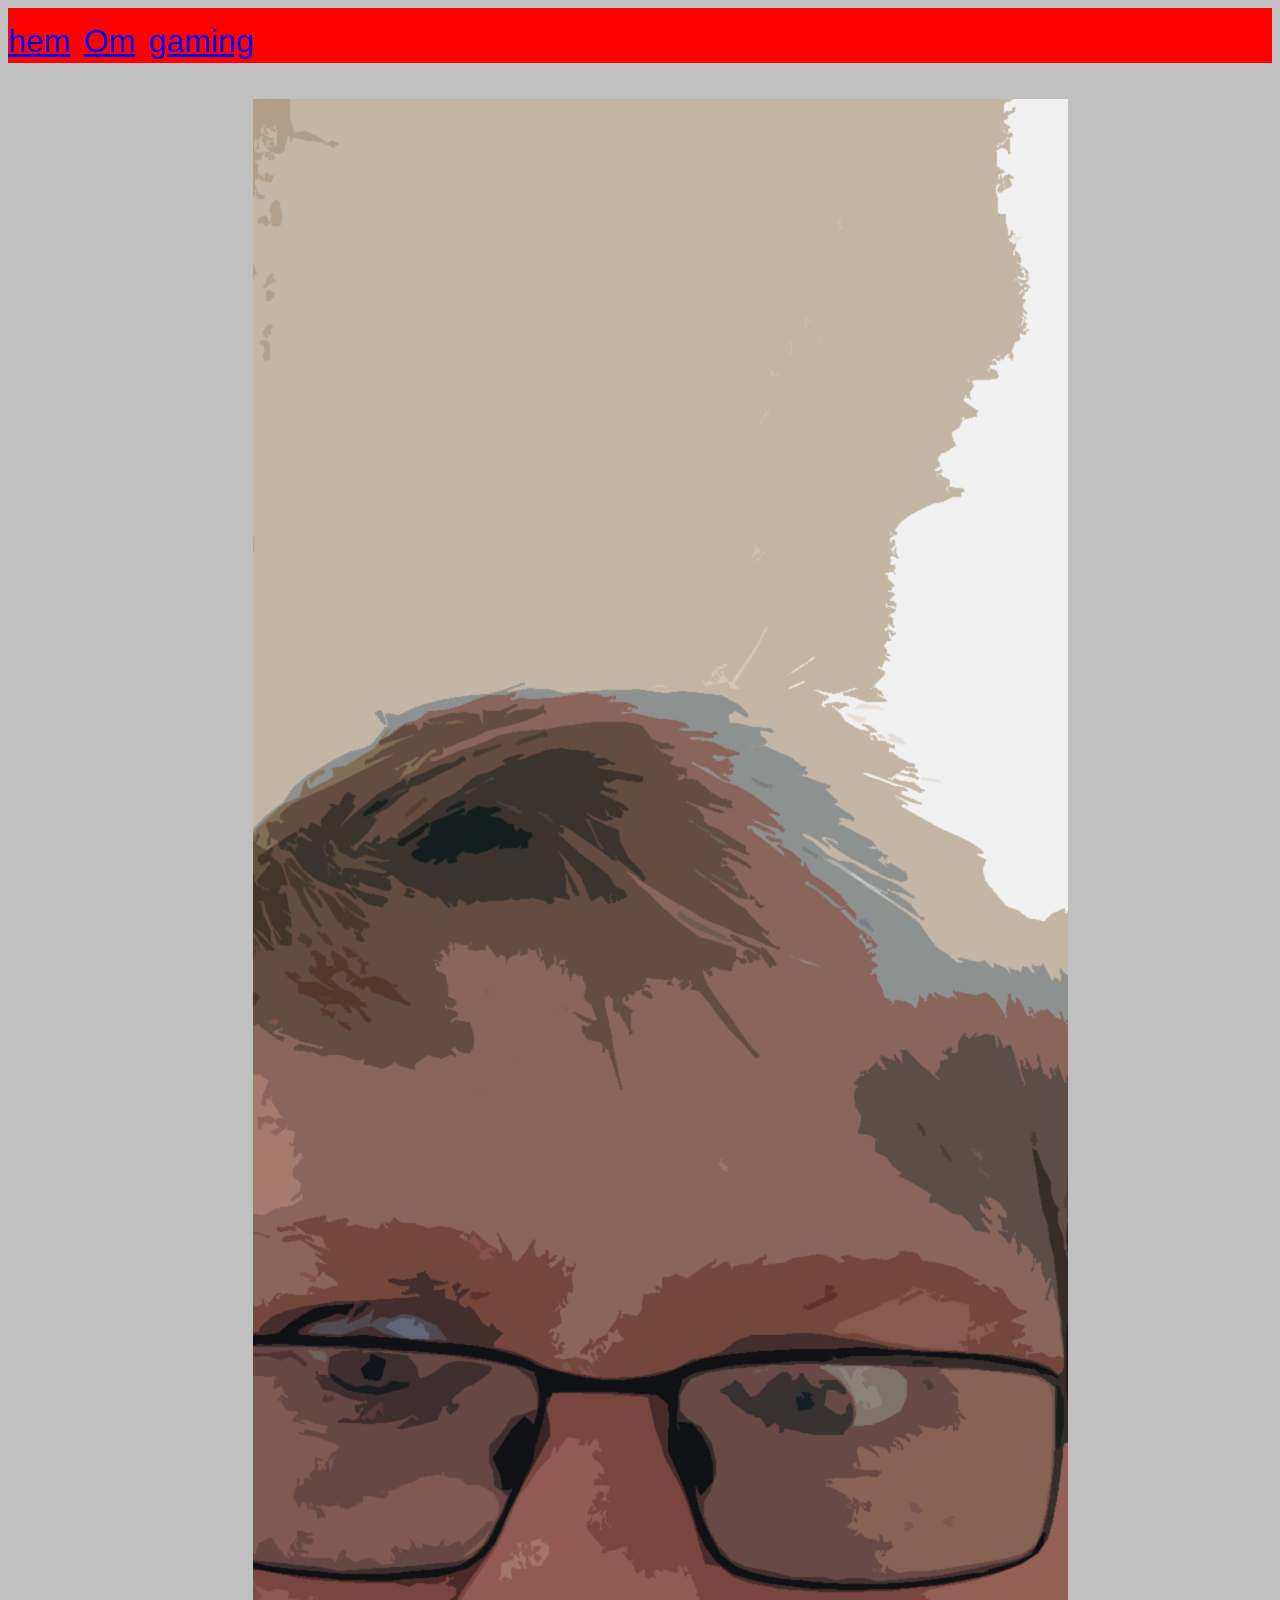
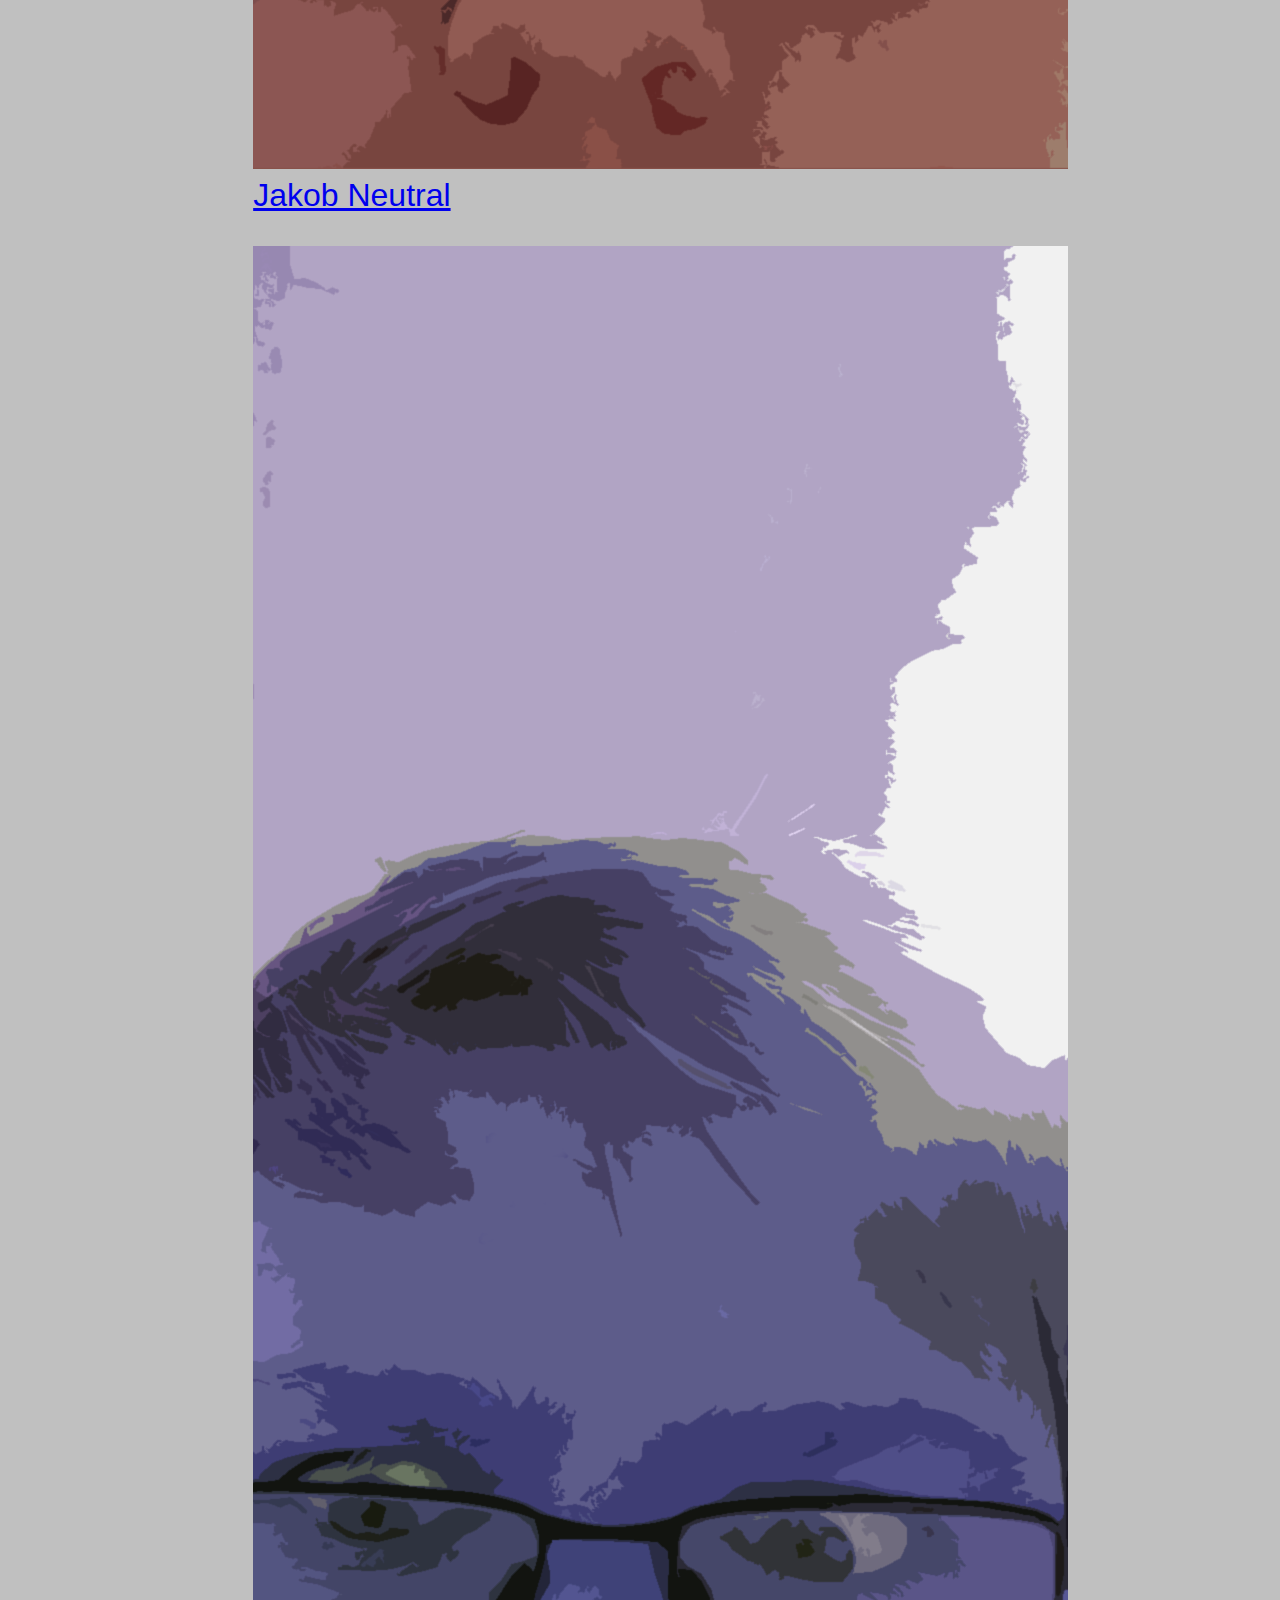
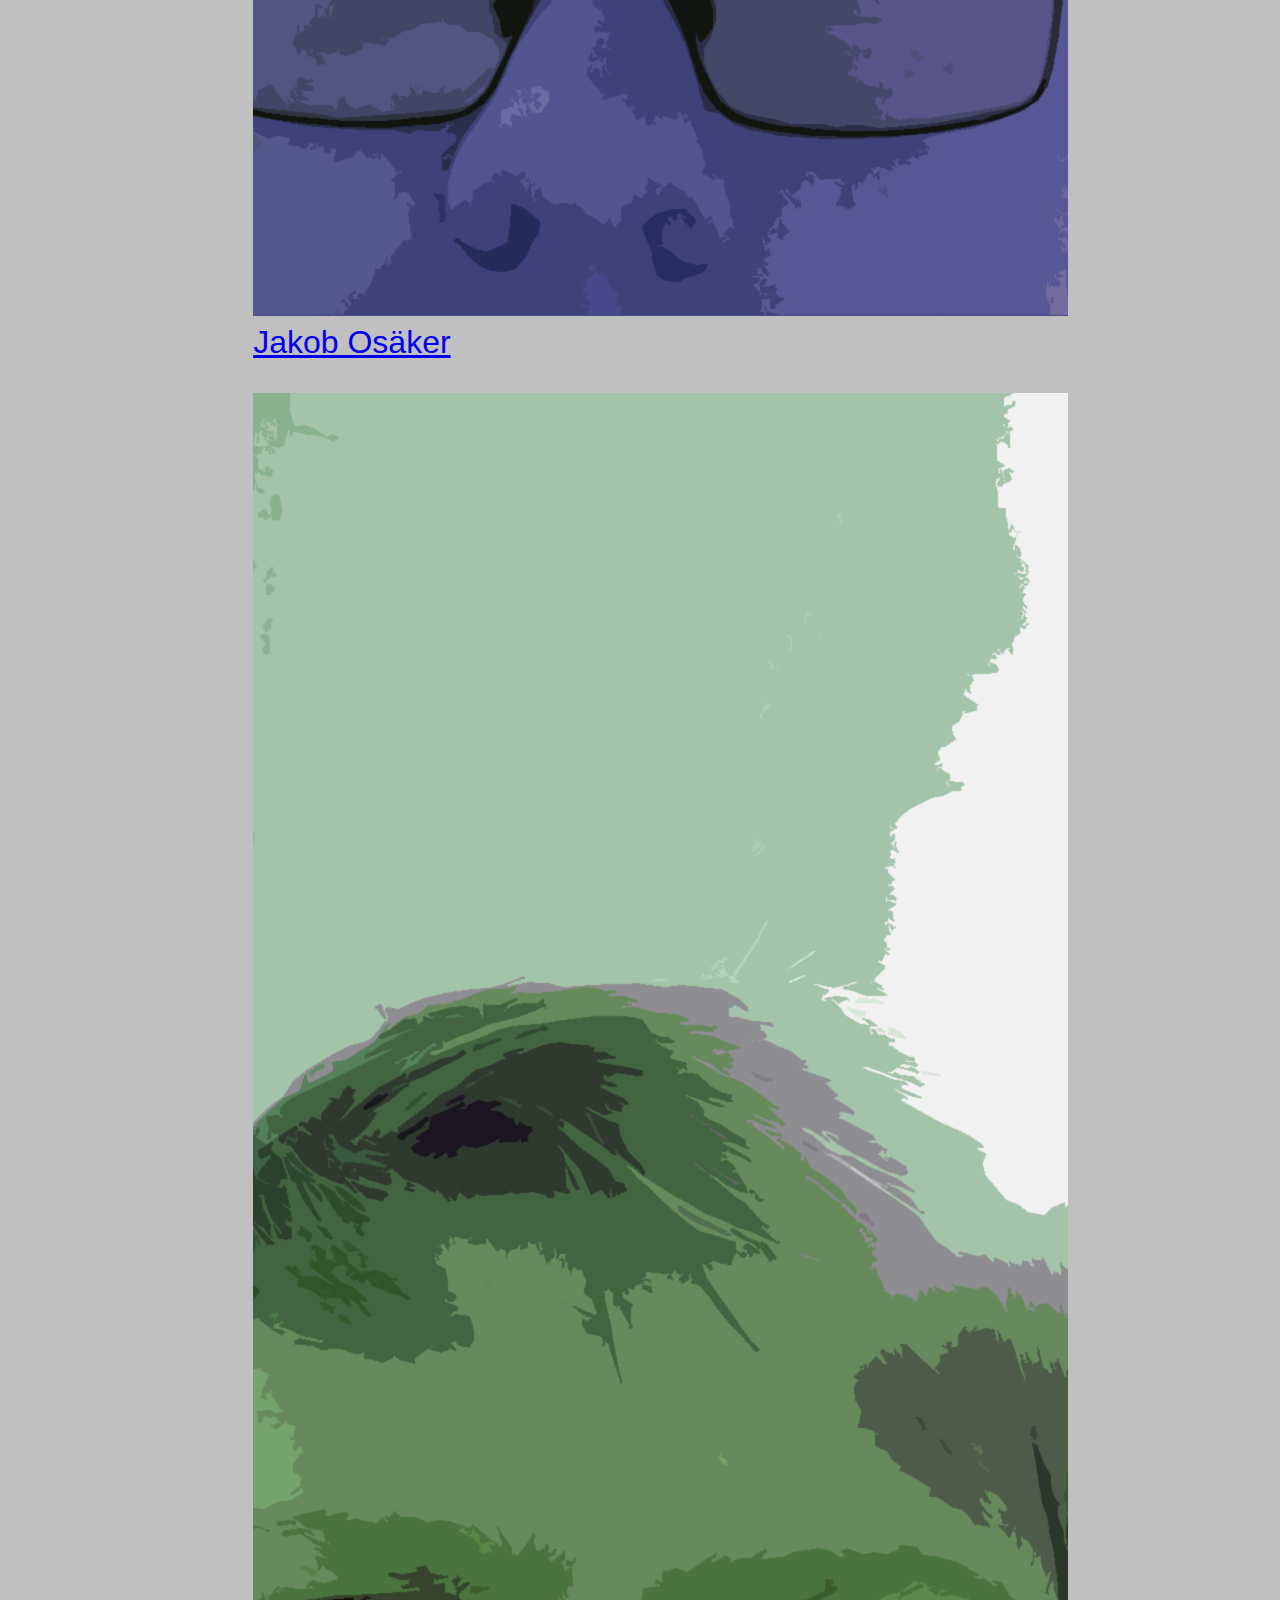
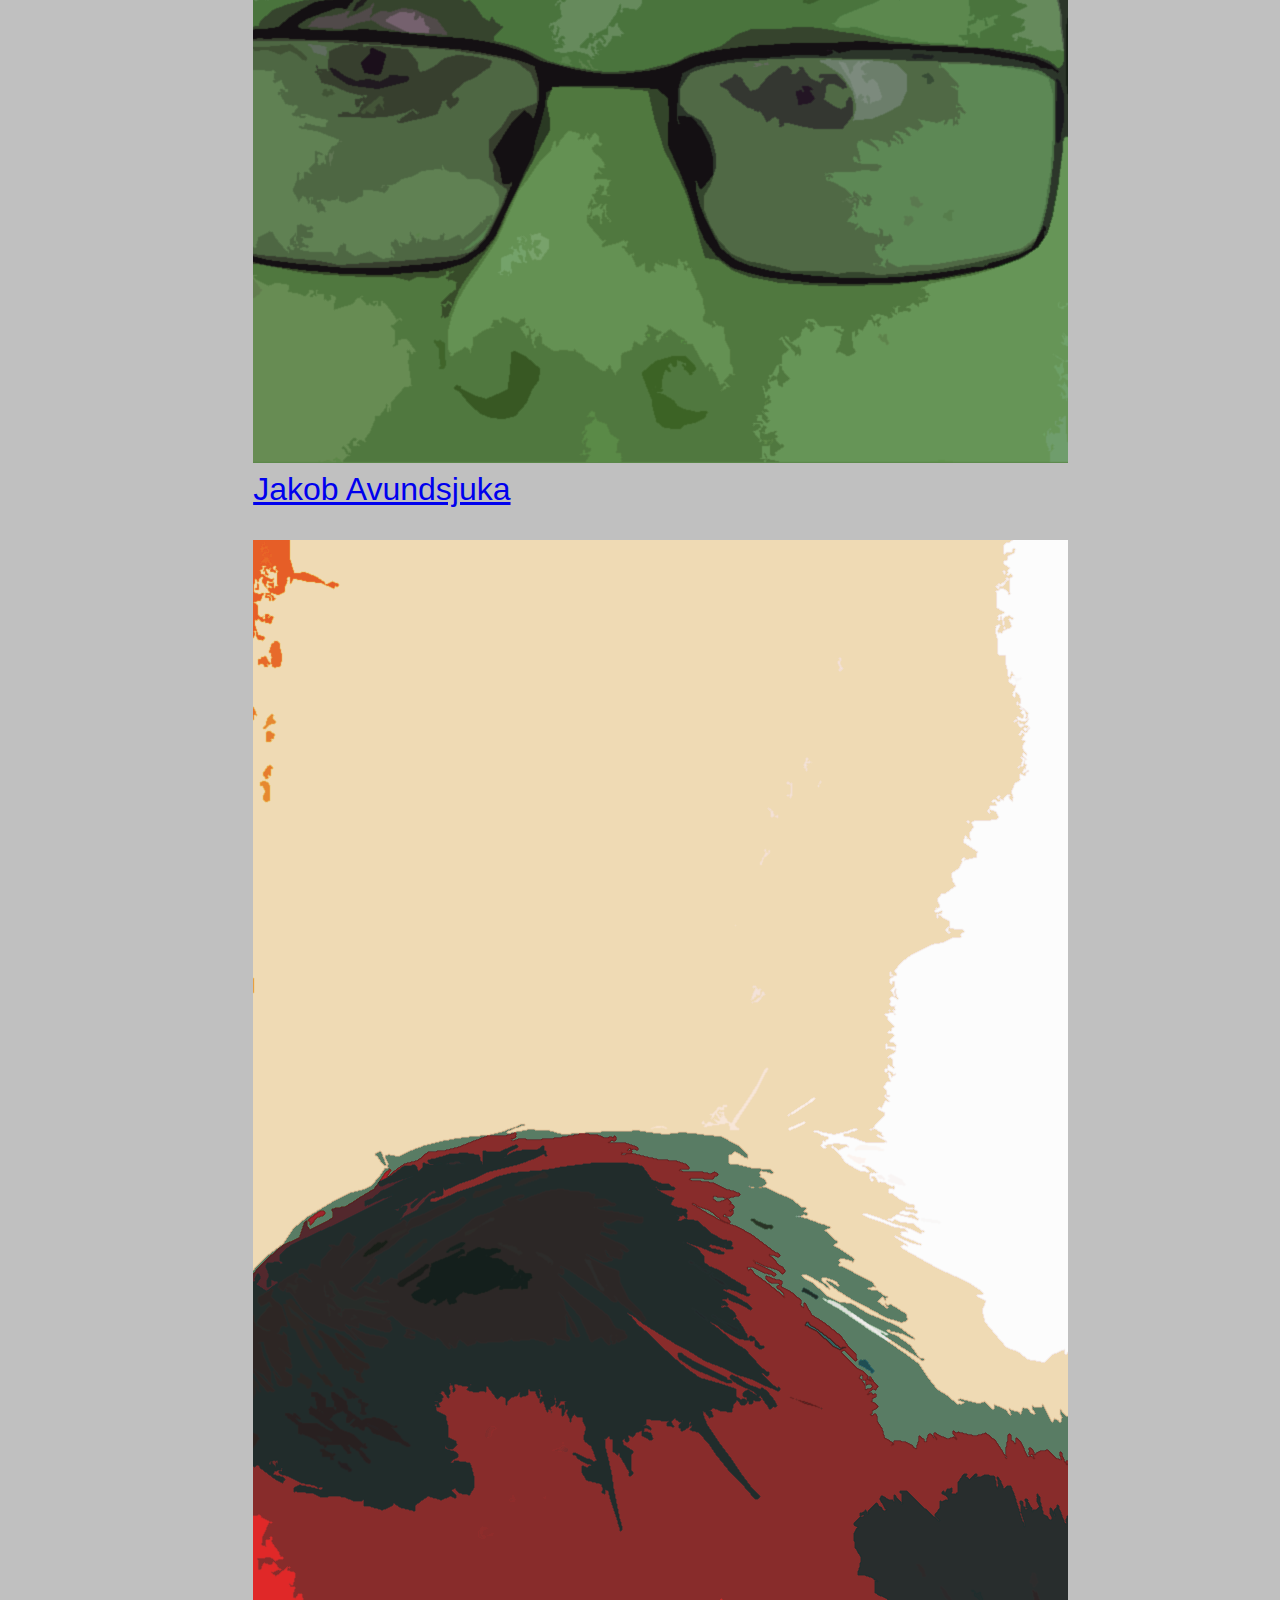
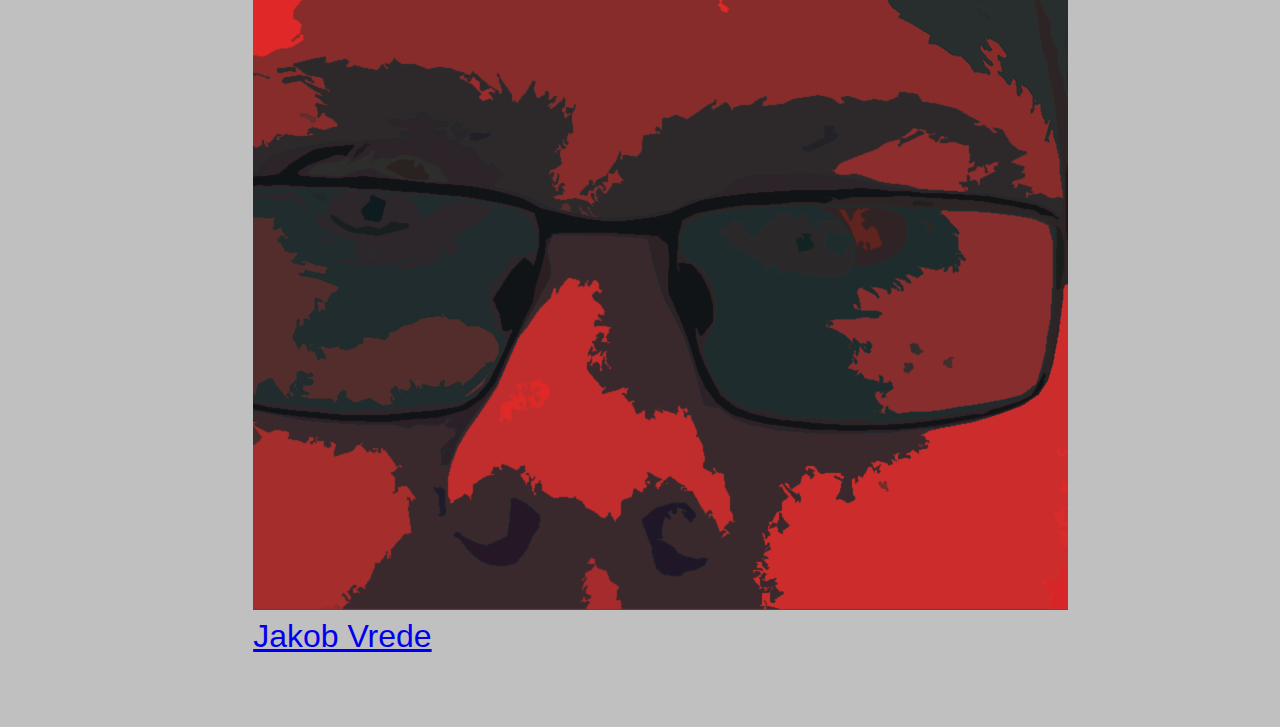
<file: index.html>
<!DOCTYPE html>
<html lang="en">
<head>
    <link rel="icon" type="image/x-icon" href="/assets/HamsterJam.gif">
    <meta charset="UTF-8">
    <meta http-equiv="X-UA-Compatible" content="IE=edge">
    <meta name="viewport" content="width=device-width, initial-scale=1.0">
    <title>Konst galleri</title>
    <link rel="stylesheet" href="style.css">
</head>
<body>
    <nav>
        <ul>
            <li>
                <a href="/">hem</a>
            </li>
            <li>
                <a href="om.html">Om</a>
            </li>
            <li>
                <a href="gaming.html">gaming</a>
            </li>
        </ul>
    </nav>
    <main class="container">
<ul class="image-grid">
    <li class="image-card">
        <a href="Jakob1.html">
            <figure>
            <img src="assets/jakob1.png" alt="neutral">
            <figcaption>Jakob Neutral</figcaption>
            </figure>
        </a>

    </li>
    <li class="image-card">
        <a href="Jakob2.html">
            <figure>
            <img src="assets/jakob2.png" alt="neutral">
            <figcaption>Jakob Osäker</figcaption>
            </figure>
        </a>

    </li>
    <li class="image-card">
        <a href="Jakob3.html">
            <figure>
            <img src="assets/jakob3.png" alt="neutral">
            <figcaption>Jakob Avundsjuka</figcaption>
            </figure>
        </a>

    </li>
    <li class="image-card">
        <a href="Jakob4.html">
            <figure>
            <img src="assets/jakob4.png" alt="neutral">
            <figcaption>Jakob Vrede</figcaption>
            </figure>
        </a>

    </li>
</ul>








    </main>
</body>
</html>
</file>
<file: gaming.html>
<html>
<head>
  <title>Basic Snake HTML Game</title>
  <meta charset="UTF-8">
  <style>
  html, body {
    height: 100%;
    margin: 0;
  }

  body {

    background: rgb(0, 0, 0);
    display: flex;
    align-items: center;
    justify-content: center;
  }
  canvas {
    border: 1px solid white;
  }
  </style>
</head>
<body>
  <h1>JACOBS SNAKE GAME WAOWWOOWWOWO</h1>
    <nav>
        <ul>
            <li>
                <a href="/">hem</a>
            </li>
            </ul>
            </nav>
<canvas width="400" height="400" id="game"></canvas>
<script>
var canvas = document.getElementById('game');
var context = canvas.getContext('2d');

// the canvas width & height, snake x & y, and the apple x & y, all need to be a multiples of the grid size in order for collision detection to work
// (e.g. 16 * 25 = 400)
var grid = 16;
var count = 0;

var snake = {
  x: 160,
  y: 160,

  // snake velocity. moves one grid length every frame in either the x or y direction
  dx: grid,
  dy: 0,

  // keep track of all grids the snake body occupies
  cells: [],

  // length of the snake. grows when eating an apple
  maxCells: 4
};
var apple = {
  x: 320,
  y: 320
};

// get random whole numbers in a specific range
// @see https://stackoverflow.com/a/1527820/2124254
function getRandomInt(min, max) {
  return Math.floor(Math.random() * (max - min)) + min;
}

// game loop
function loop() {
  requestAnimationFrame(loop);

  // slow game loop to 15 fps instead of 60 (60/15 = 4)
  if (++count < 4) {
    return;
  }

  count = 0;
  context.clearRect(0,0,canvas.width,canvas.height);

  // move snake by it's velocity
  snake.x += snake.dx;
  snake.y += snake.dy;

  // wrap snake position horizontally on edge of screen
  if (snake.x < 0) {
    snake.x = canvas.width - grid;
  }
  else if (snake.x >= canvas.width) {
    snake.x = 0;
  }

  // wrap snake position vertically on edge of screen
  if (snake.y < 0) {
    snake.y = canvas.height - grid;
  }
  else if (snake.y >= canvas.height) {
    snake.y = 0;
  }

  // keep track of where snake has been. front of the array is always the head
  snake.cells.unshift({x: snake.x, y: snake.y});

  // remove cells as we move away from them
  if (snake.cells.length > snake.maxCells) {
    snake.cells.pop();
  }

  // draw apple
  context.fillStyle = 'red';
  context.fillRect(apple.x, apple.y, grid-1, grid-1);

  // draw snake one cell at a time
  context.fillStyle = 'green';
  snake.cells.forEach(function(cell, index) {

    // drawing 1 px smaller than the grid creates a grid effect in the snake body so you can see how long it is
    context.fillRect(cell.x, cell.y, grid-1, grid-1);

    // snake ate apple
    if (cell.x === apple.x && cell.y === apple.y) {
      snake.maxCells++;

      // canvas is 400x400 which is 25x25 grids
      apple.x = getRandomInt(0, 25) * grid;
      apple.y = getRandomInt(0, 25) * grid;
    }

    // check collision with all cells after this one (modified bubble sort)
    for (var i = index + 1; i < snake.cells.length; i++) {

      // snake occupies same space as a body part. reset game
      if (cell.x === snake.cells[i].x && cell.y === snake.cells[i].y) {
        snake.x = 160;
        snake.y = 160;
        snake.cells = [];
        snake.maxCells = 4;
        snake.dx = grid;
        snake.dy = 0;

        apple.x = getRandomInt(0, 25) * grid;
        apple.y = getRandomInt(0, 25) * grid;
      }
    }
  });
}

// listen to keyboard events to move the snake
document.addEventListener('keydown', function(e) {
  // prevent snake from backtracking on itself by checking that it's
  // not already moving on the same axis (pressing left while moving
  // left won't do anything, and pressing right while moving left
  // shouldn't let you collide with your own body)

  // left arrow key
  if (e.which === 37 && snake.dx === 0) {
    snake.dx = -grid;
    snake.dy = 0;
  }
  // up arrow key
  else if (e.which === 38 && snake.dy === 0) {
    snake.dy = -grid;
    snake.dx = 0;
  }
  // right arrow key
  else if (e.which === 39 && snake.dx === 0) {
    snake.dx = grid;
    snake.dy = 0;
  }
  // down arrow key
  else if (e.which === 40 && snake.dy === 0) {
    snake.dy = grid;
    snake.dx = 0;
  }
});

// start the game
requestAnimationFrame(loop);
</script>
</body>
</html>
</file>
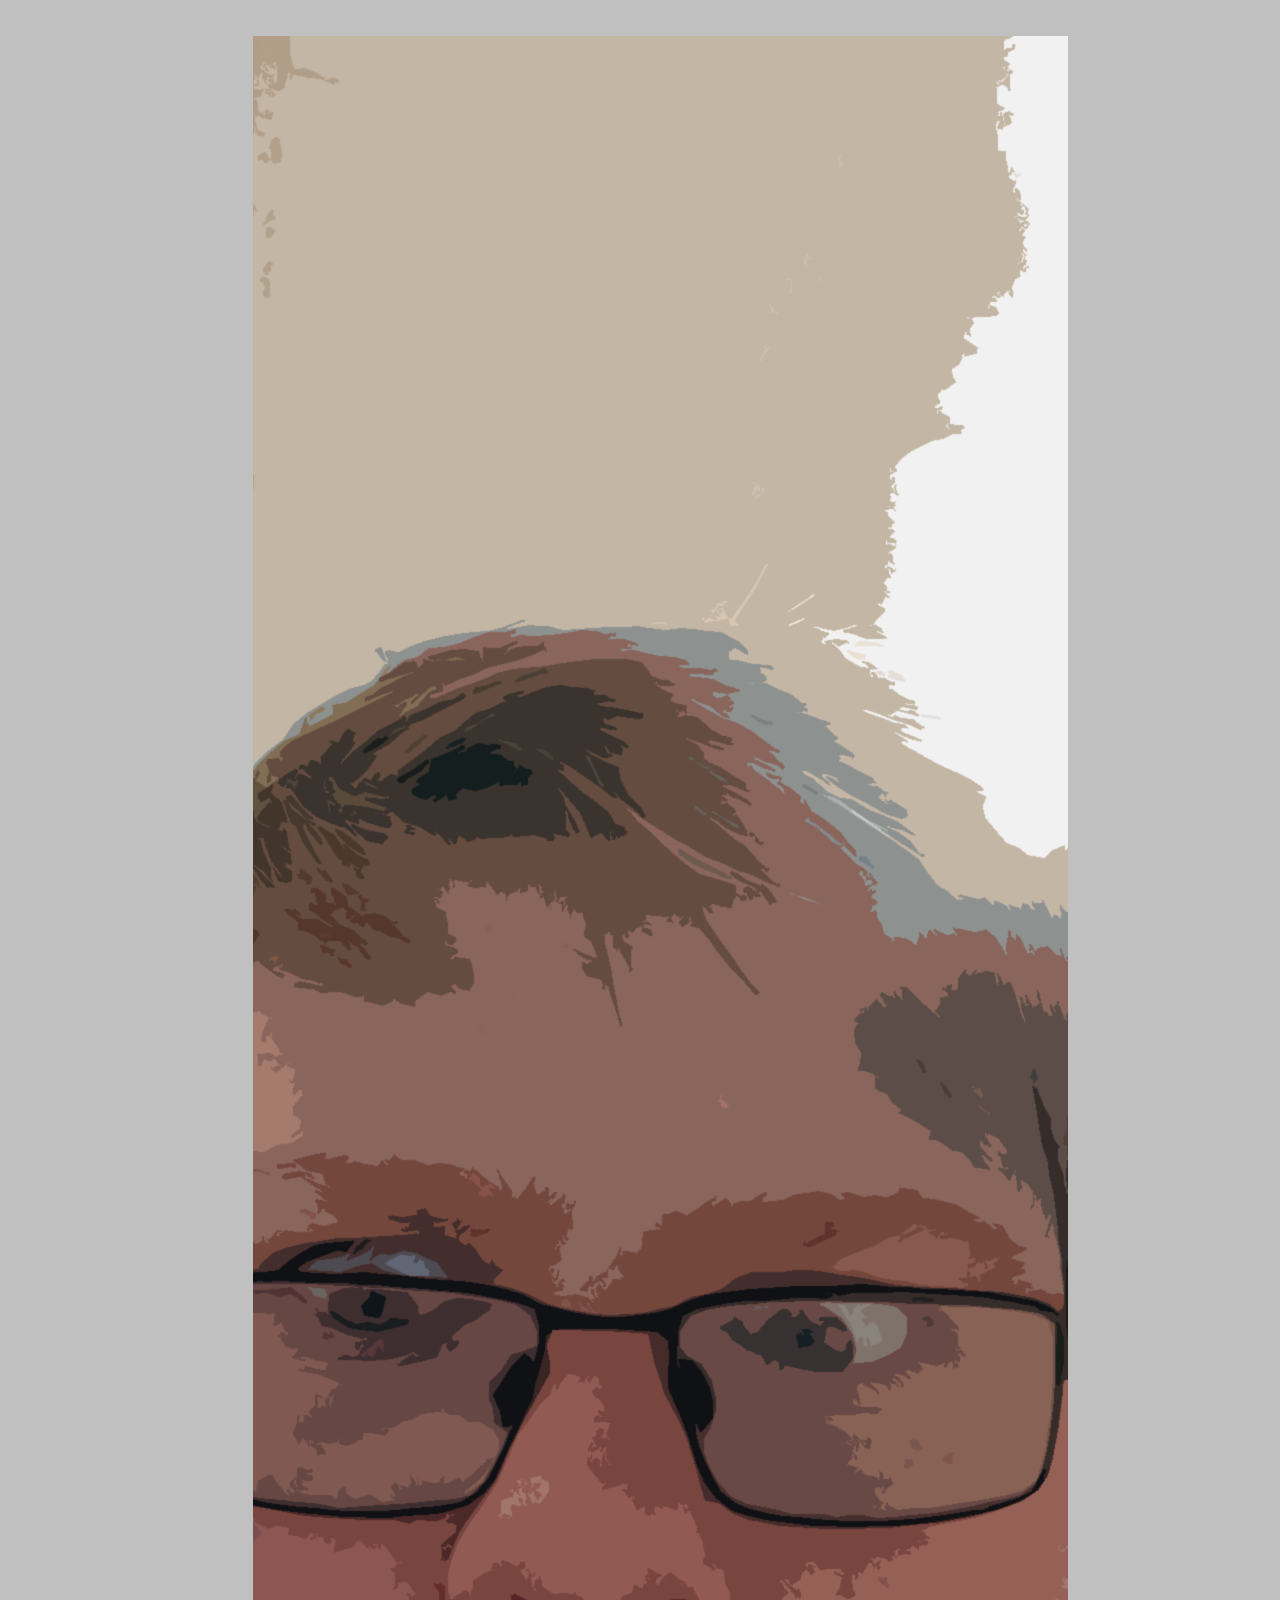
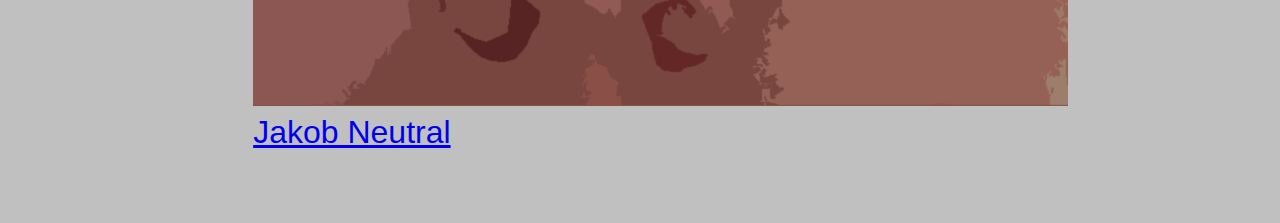
<file: Jakob1.html>
<!DOCTYPE html>
<html lang="en">
<head>
    <meta charset="UTF-8">
    <meta http-equiv="X-UA-Compatible" content="IE=edge">
    <meta name="viewport" content="width=device-width, initial-scale=1.0">
    <title>Neutral</title>
    <link rel="stylesheet" href="style.css">
</head>
<body>
    <nav>
        <ul>
            <li>
                <a href=""></a>
            </li>
        </ul>
    </nav>
    <main class="container">
<ul class="image-grid">
    <li class="image-card">
        <a href="Jakob1.html">
            <figure>
            <img src="assets/jakob1.png" alt="neutral">
            <figcaption>Jakob Neutral</figcaption>
            </figure>
        </a>
</ul>


    </main>
</body>
</html>
</file>
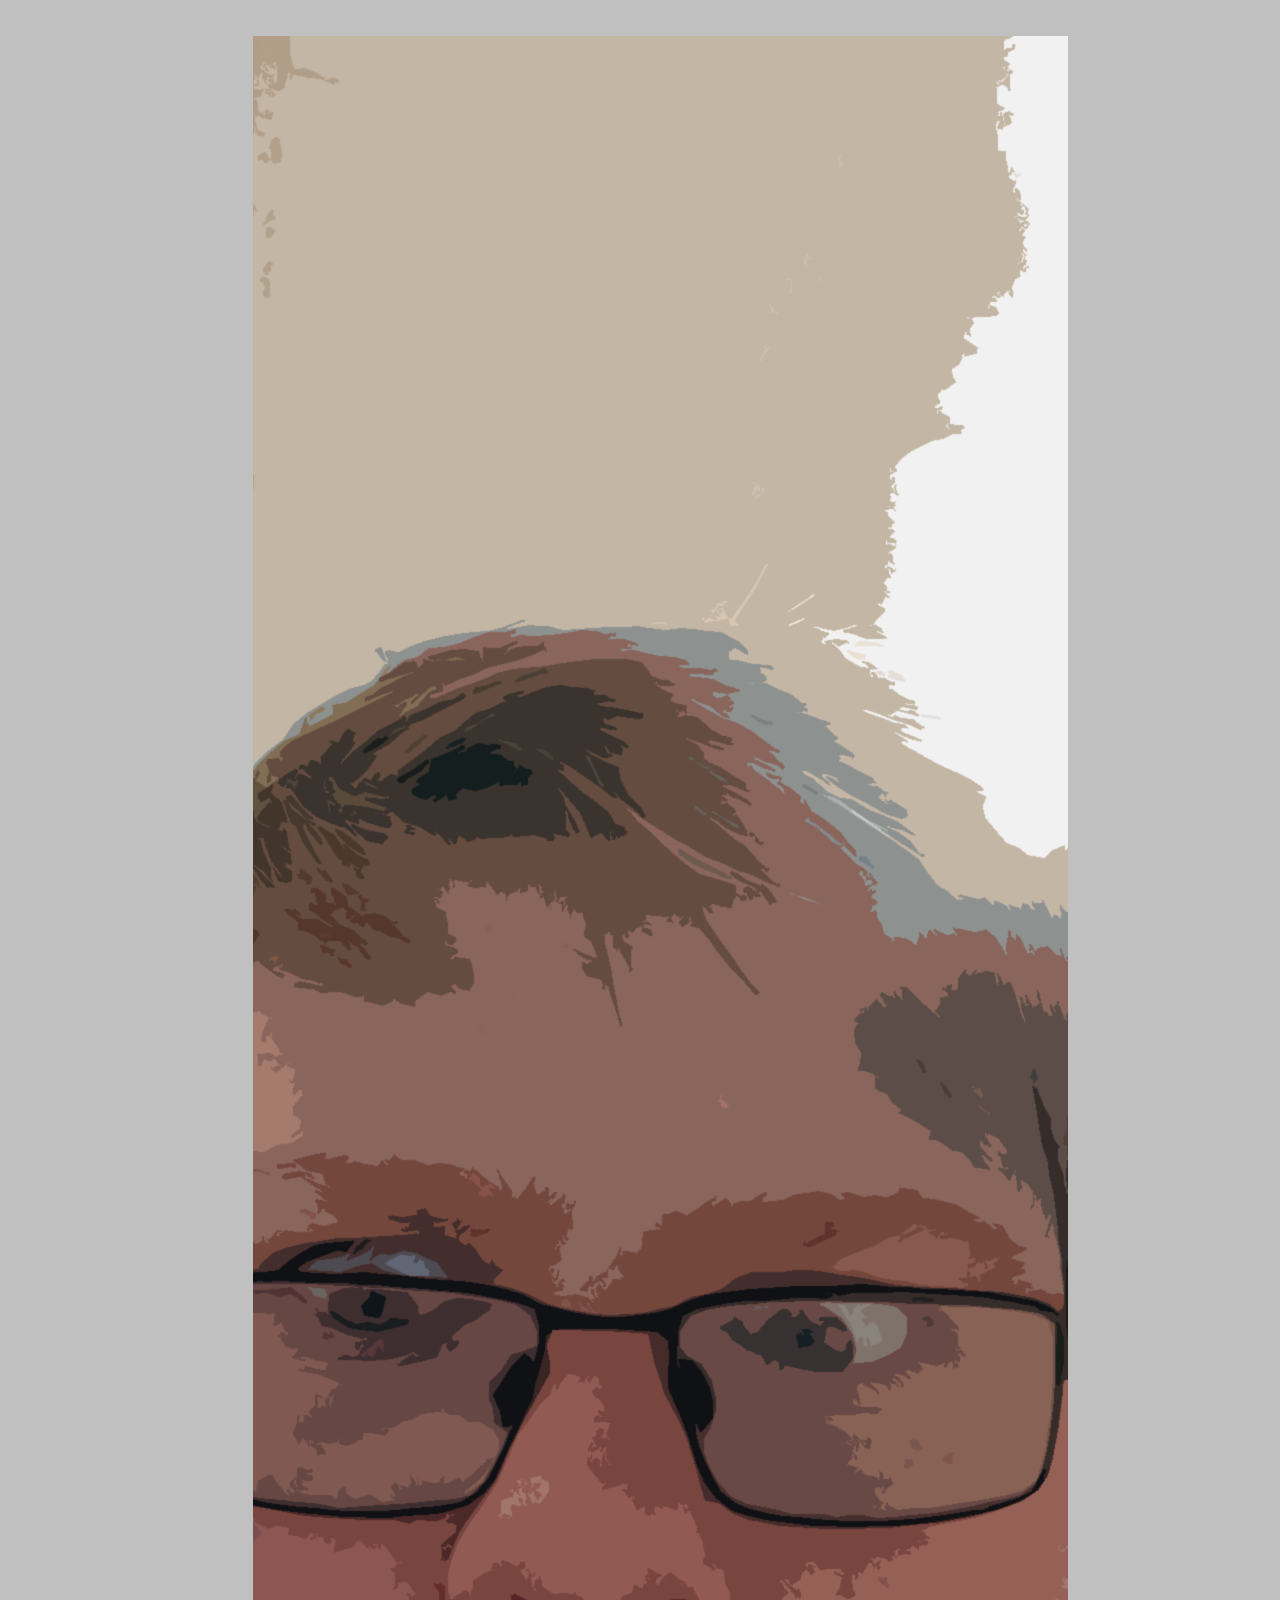
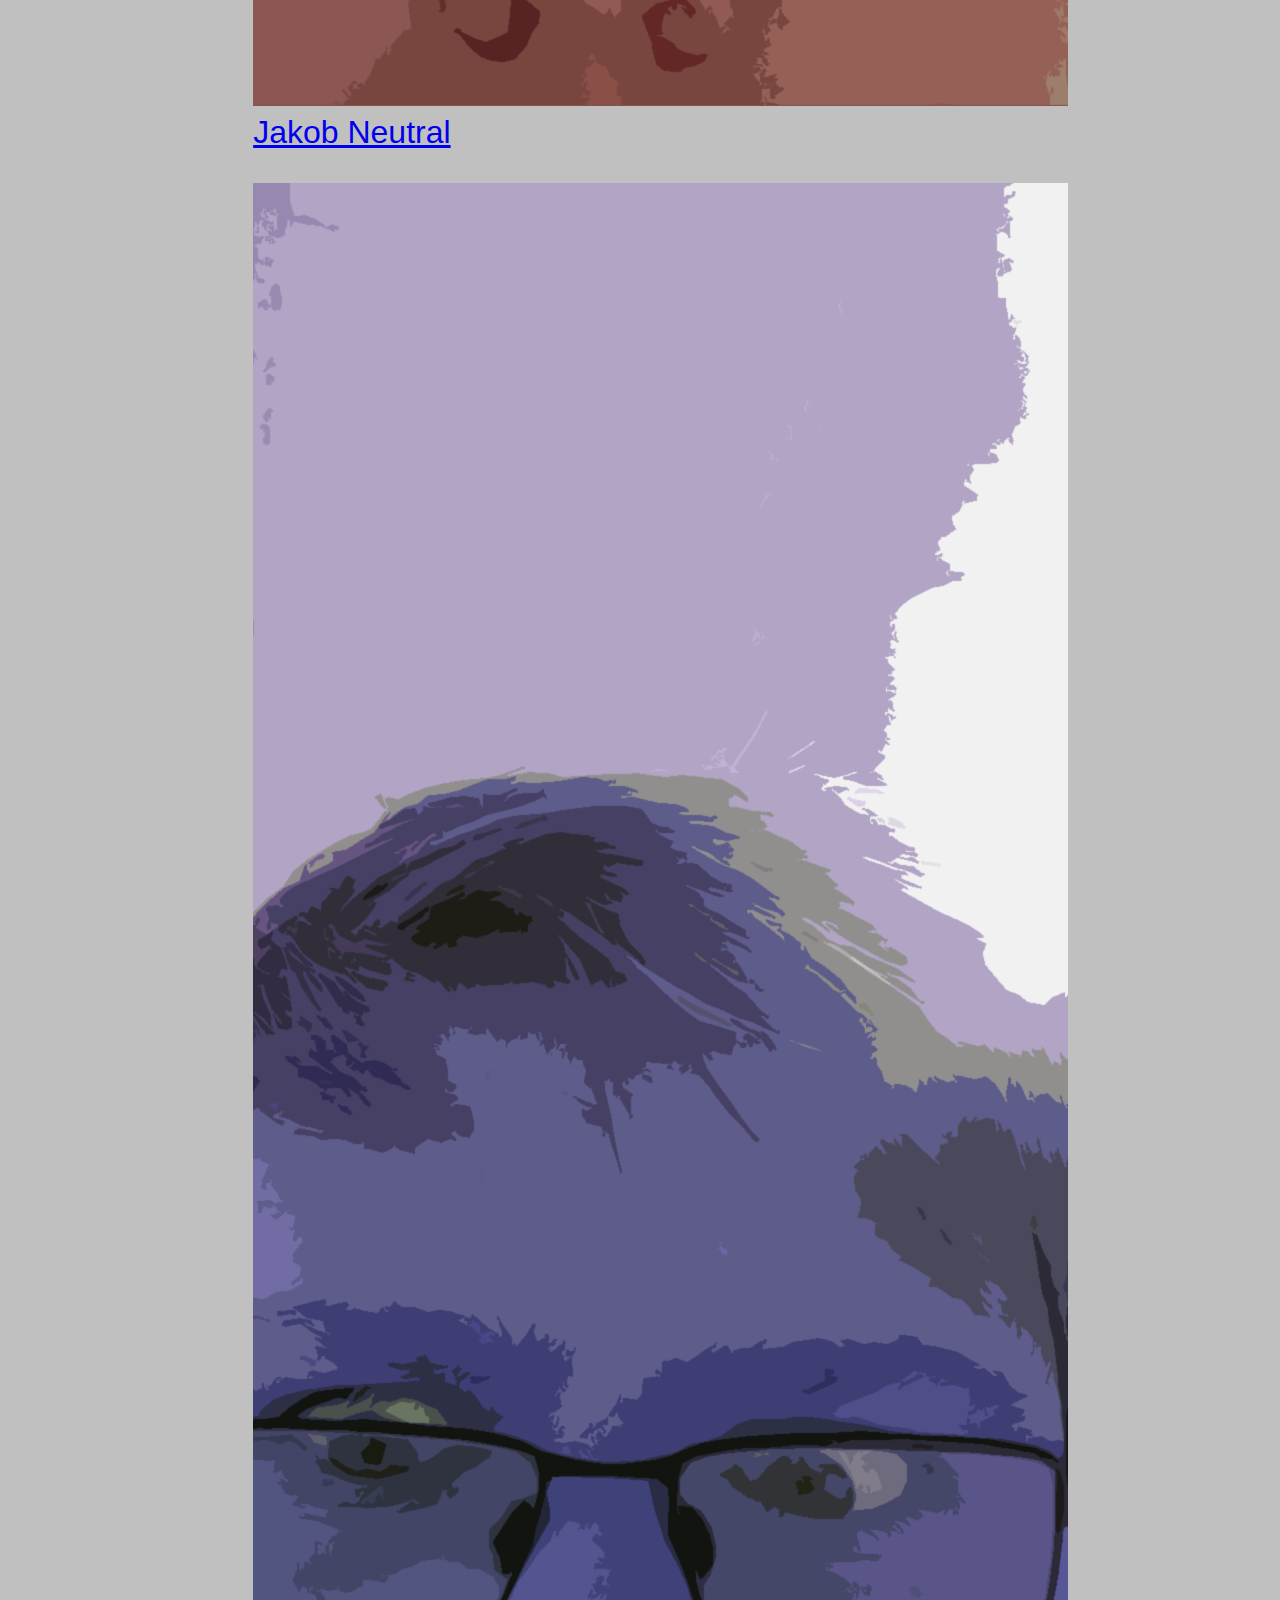
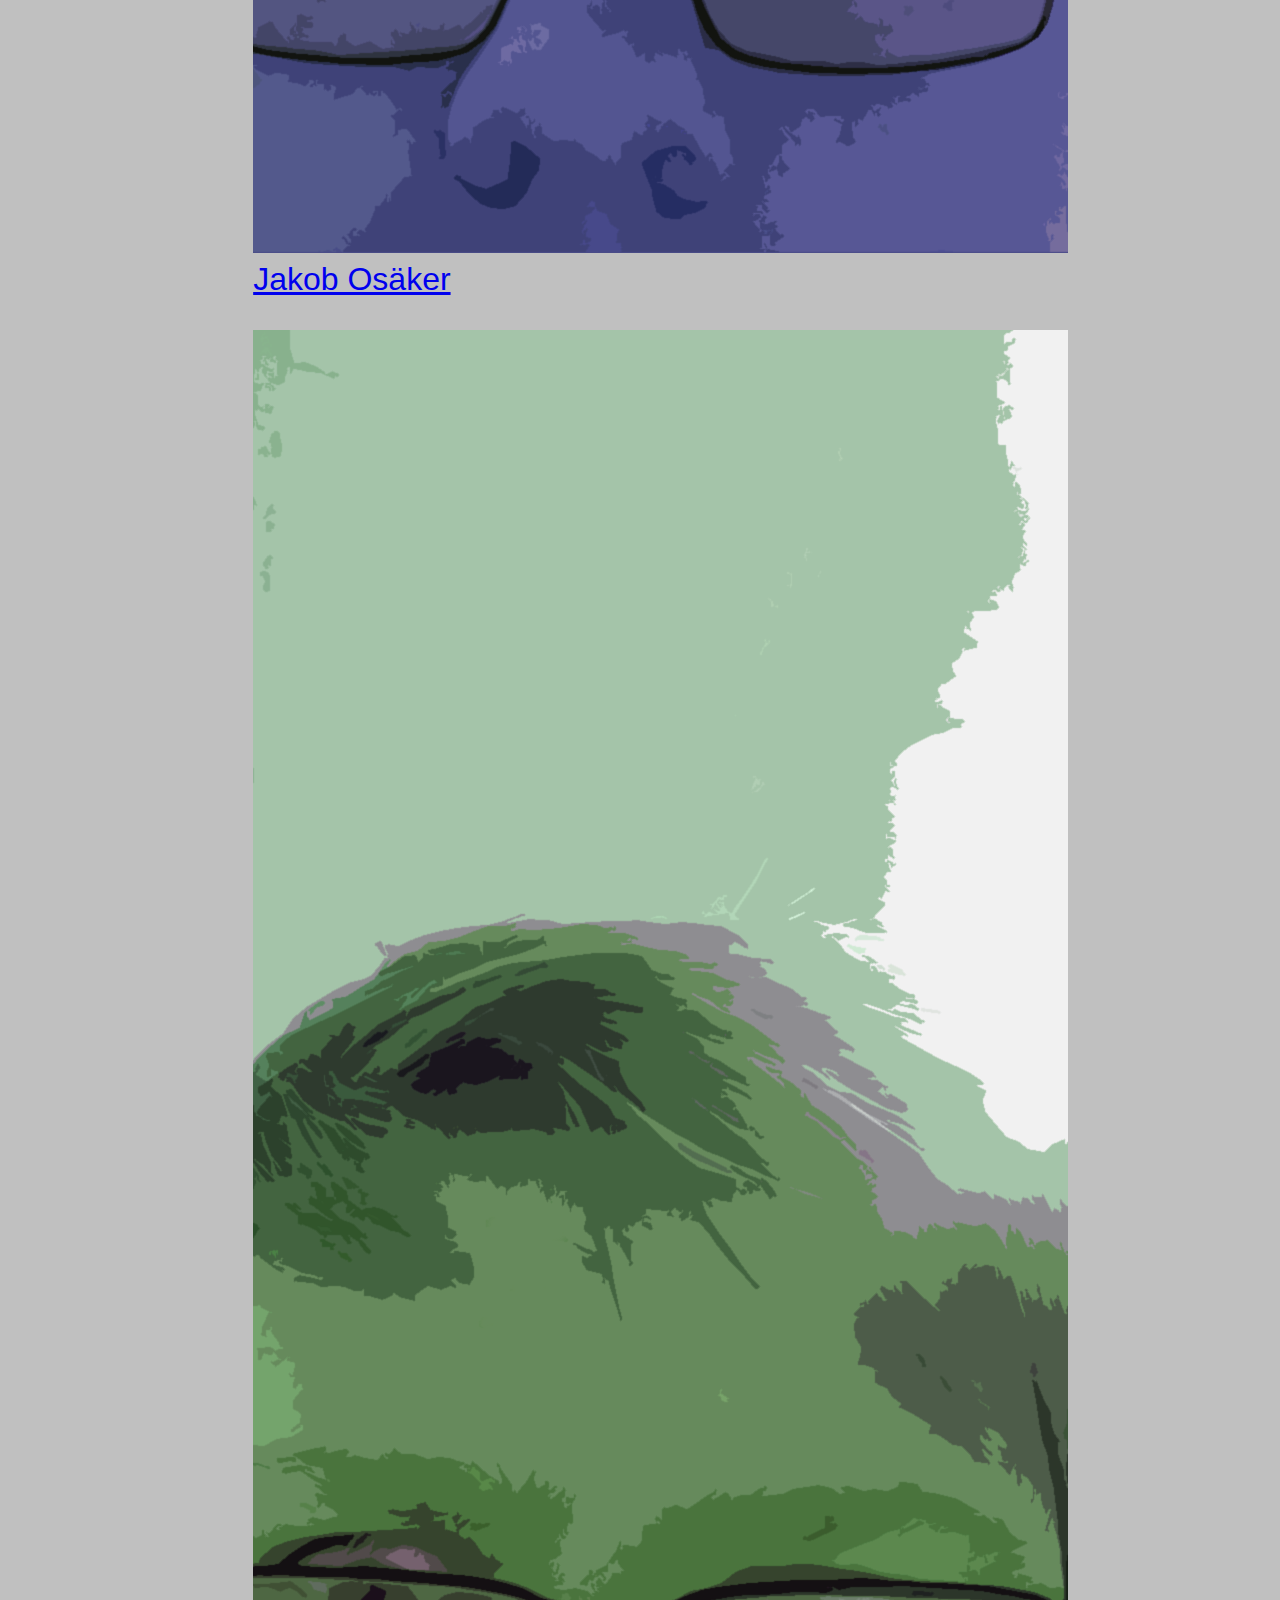
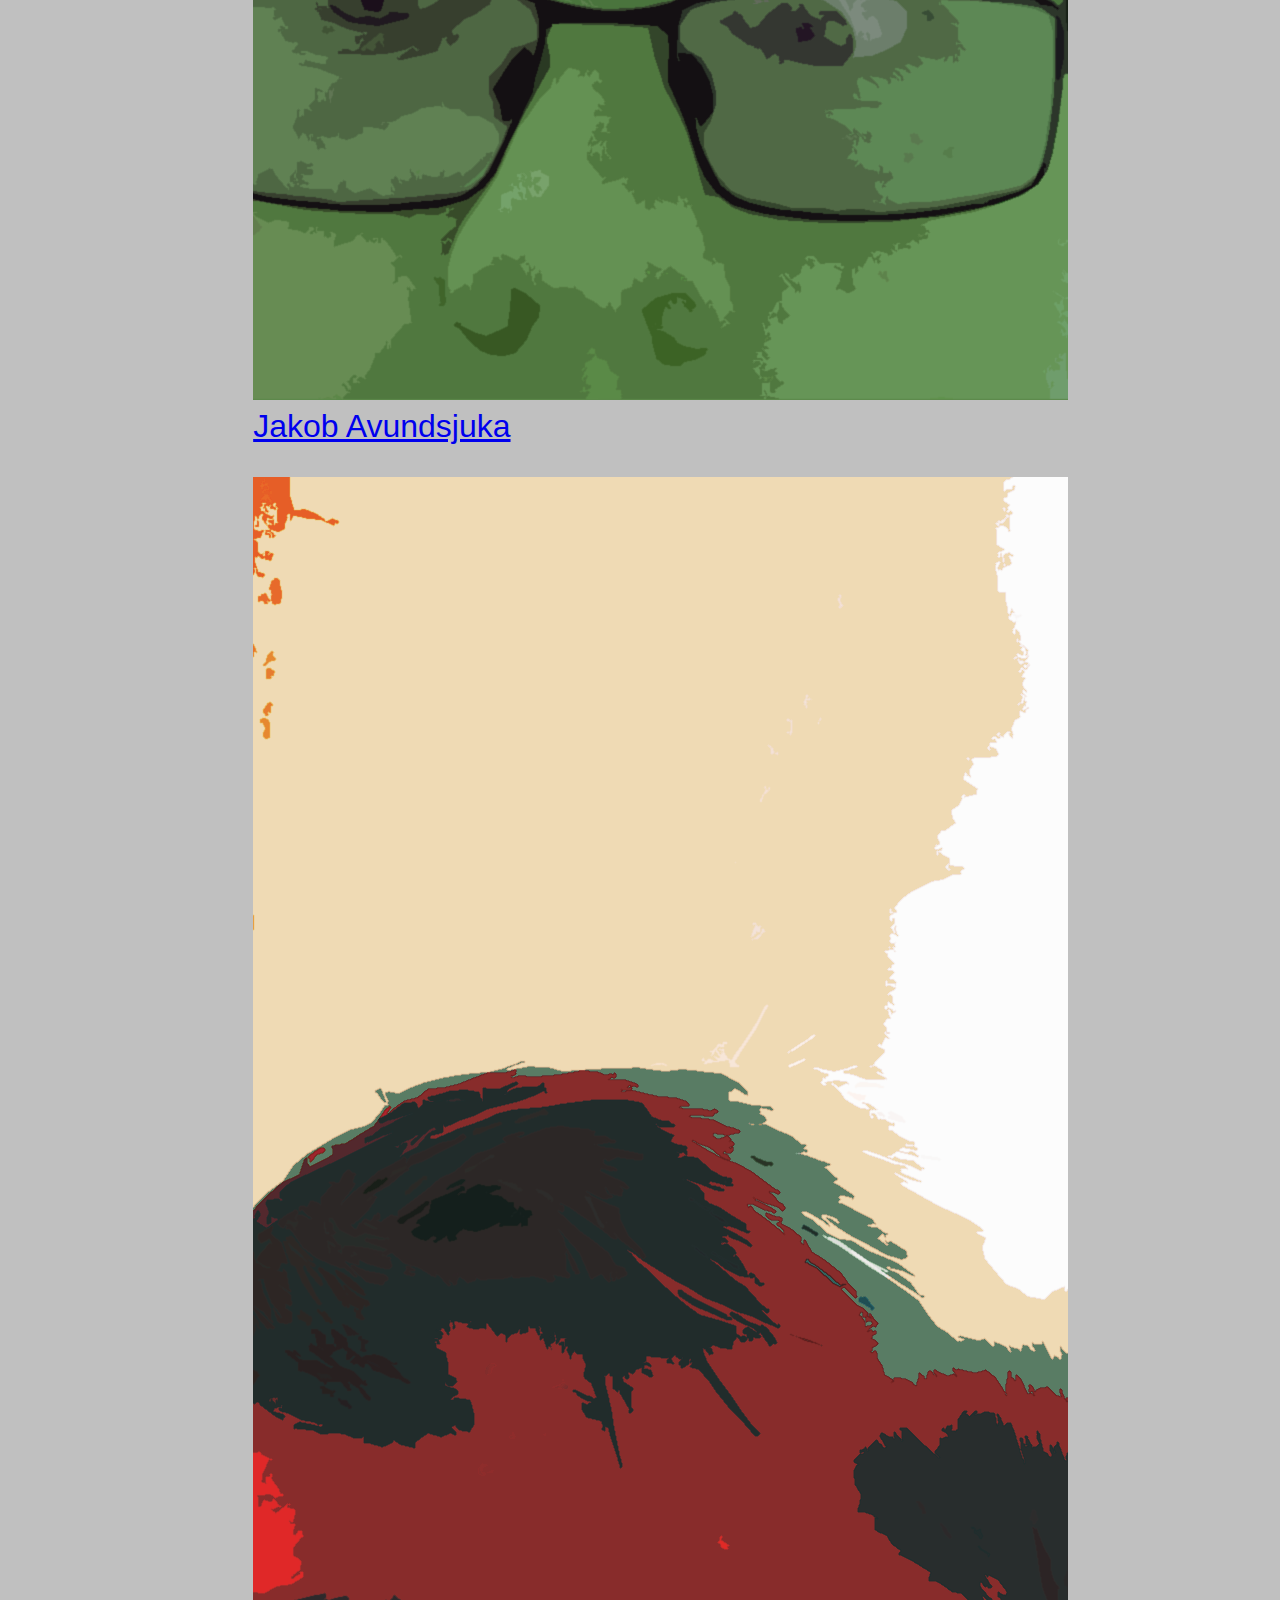
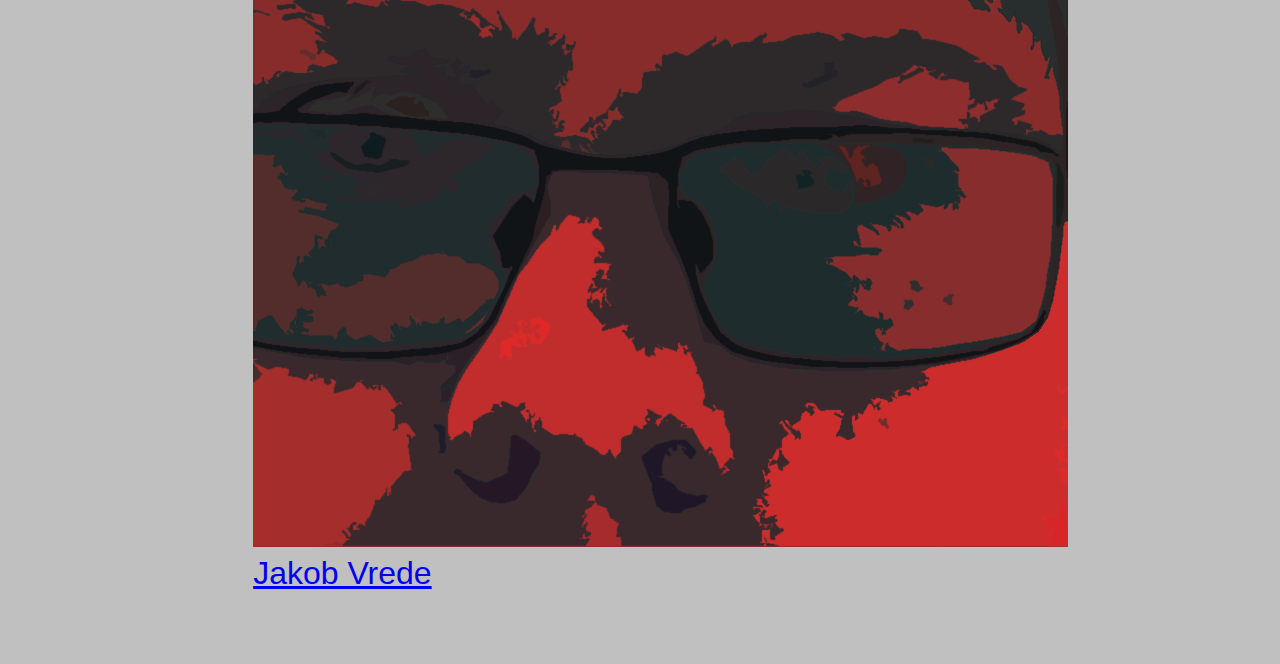
<file: Jakob2.html>
<!DOCTYPE html>
<html lang="en">
<head>
    <meta charset="UTF-8">
    <meta http-equiv="X-UA-Compatible" content="IE=edge">
    <meta name="viewport" content="width=device-width, initial-scale=1.0">
    <title>Konst galleri</title>
    <link rel="stylesheet" href="style.css">
</head>
<body>
    <nav>
        <ul>
            <li>
                <a href=""></a>
            </li>
        </ul>
    </nav>
    <main class="container">
<ul class="image-grid">
    <li class="image-card">
        <a href="Jakob1.html">
            <figure>
            <img src="assets/jakob1.png" alt="neutral">
            <figcaption>Jakob Neutral</figcaption>
            </figure>
        </a>

    </li>
    <li class="image-card">
        <a href="Jakob2.html">
            <figure>
            <img src="assets/jakob2.png" alt="neutral">
            <figcaption>Jakob Osäker</figcaption>
            </figure>
        </a>

    </li>
    <li class="image-card">
        <a href="Jakob3.html">
            <figure>
            <img src="assets/jakob3.png" alt="neutral">
            <figcaption>Jakob Avundsjuka</figcaption>
            </figure>
        </a>

    </li>
    <li class="image-card">
        <a href="Jakob4.html">
            <figure>
            <img src="assets/jakob4.png" alt="neutral">
            <figcaption>Jakob Vrede</figcaption>
            </figure>
        </a>

    </li>
</ul>


    </main>
</body>
</html>
</file>
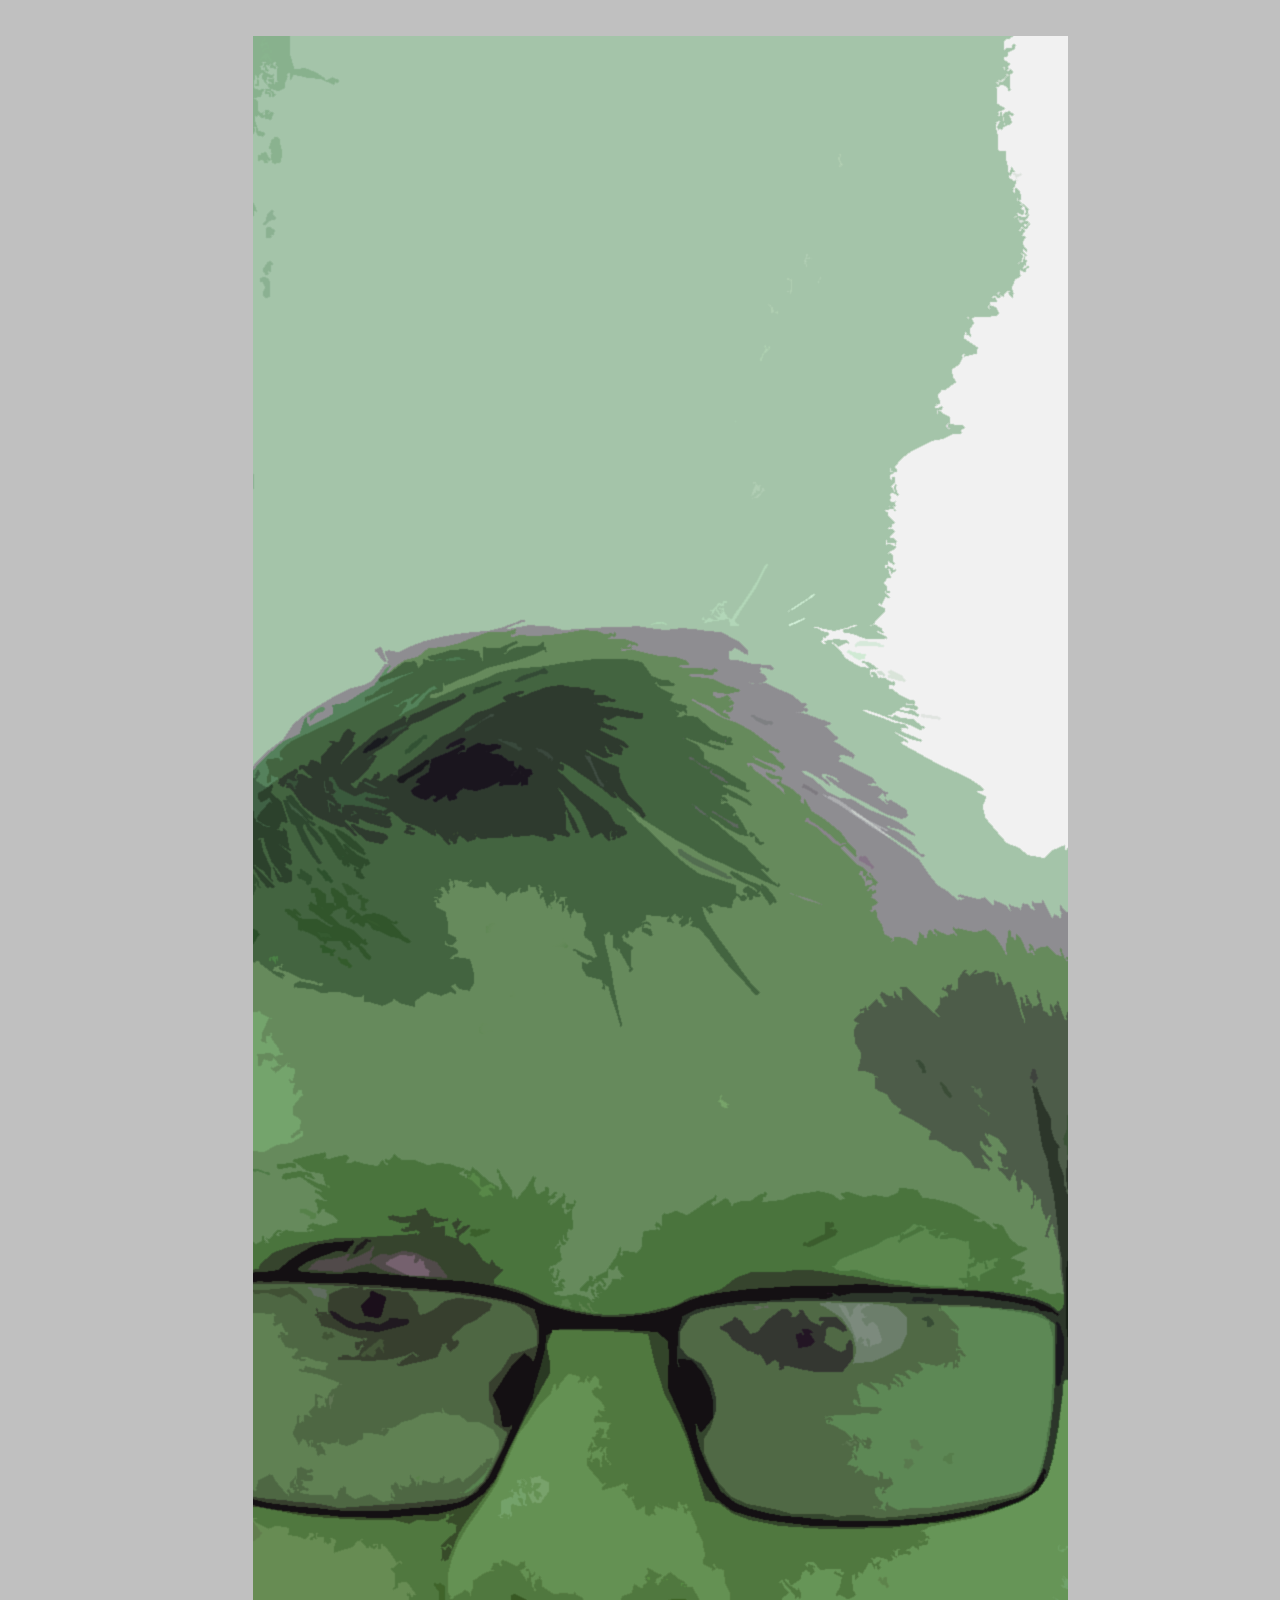
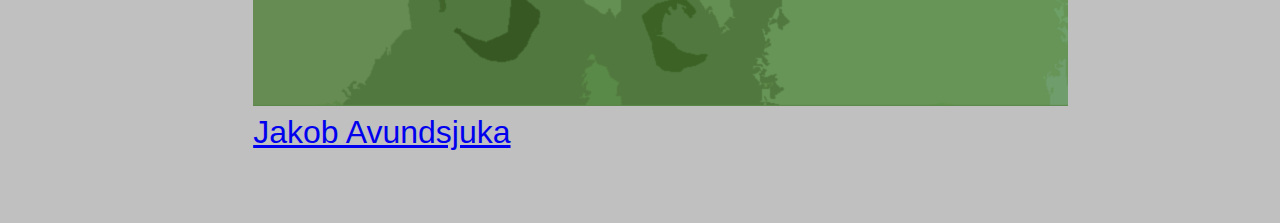
<file: Jakob3.html>
<!DOCTYPE html>
<html lang="en">
<head>
    <meta charset="UTF-8">
    <meta http-equiv="X-UA-Compatible" content="IE=edge">
    <meta name="viewport" content="width=device-width, initial-scale=1.0">
    <title>Konst galleri</title>
    <link rel="stylesheet" href="style.css">
</head>
<body>
    <nav>
        <ul>
            <li>
                <a href=""></a>
            </li>
        </ul>
    </nav>
    <main class="container">
<ul class="image-grid">
    
    <li class="image-card">
        <a href="Jakob3.html">
            <figure>
            <img src="assets/jakob3.png" alt="neutral">
            <figcaption>Jakob Avundsjuka</figcaption>
            </figure>
        </a>

    </li>
    
</ul>


    </main>
</body>
</html>
</file>
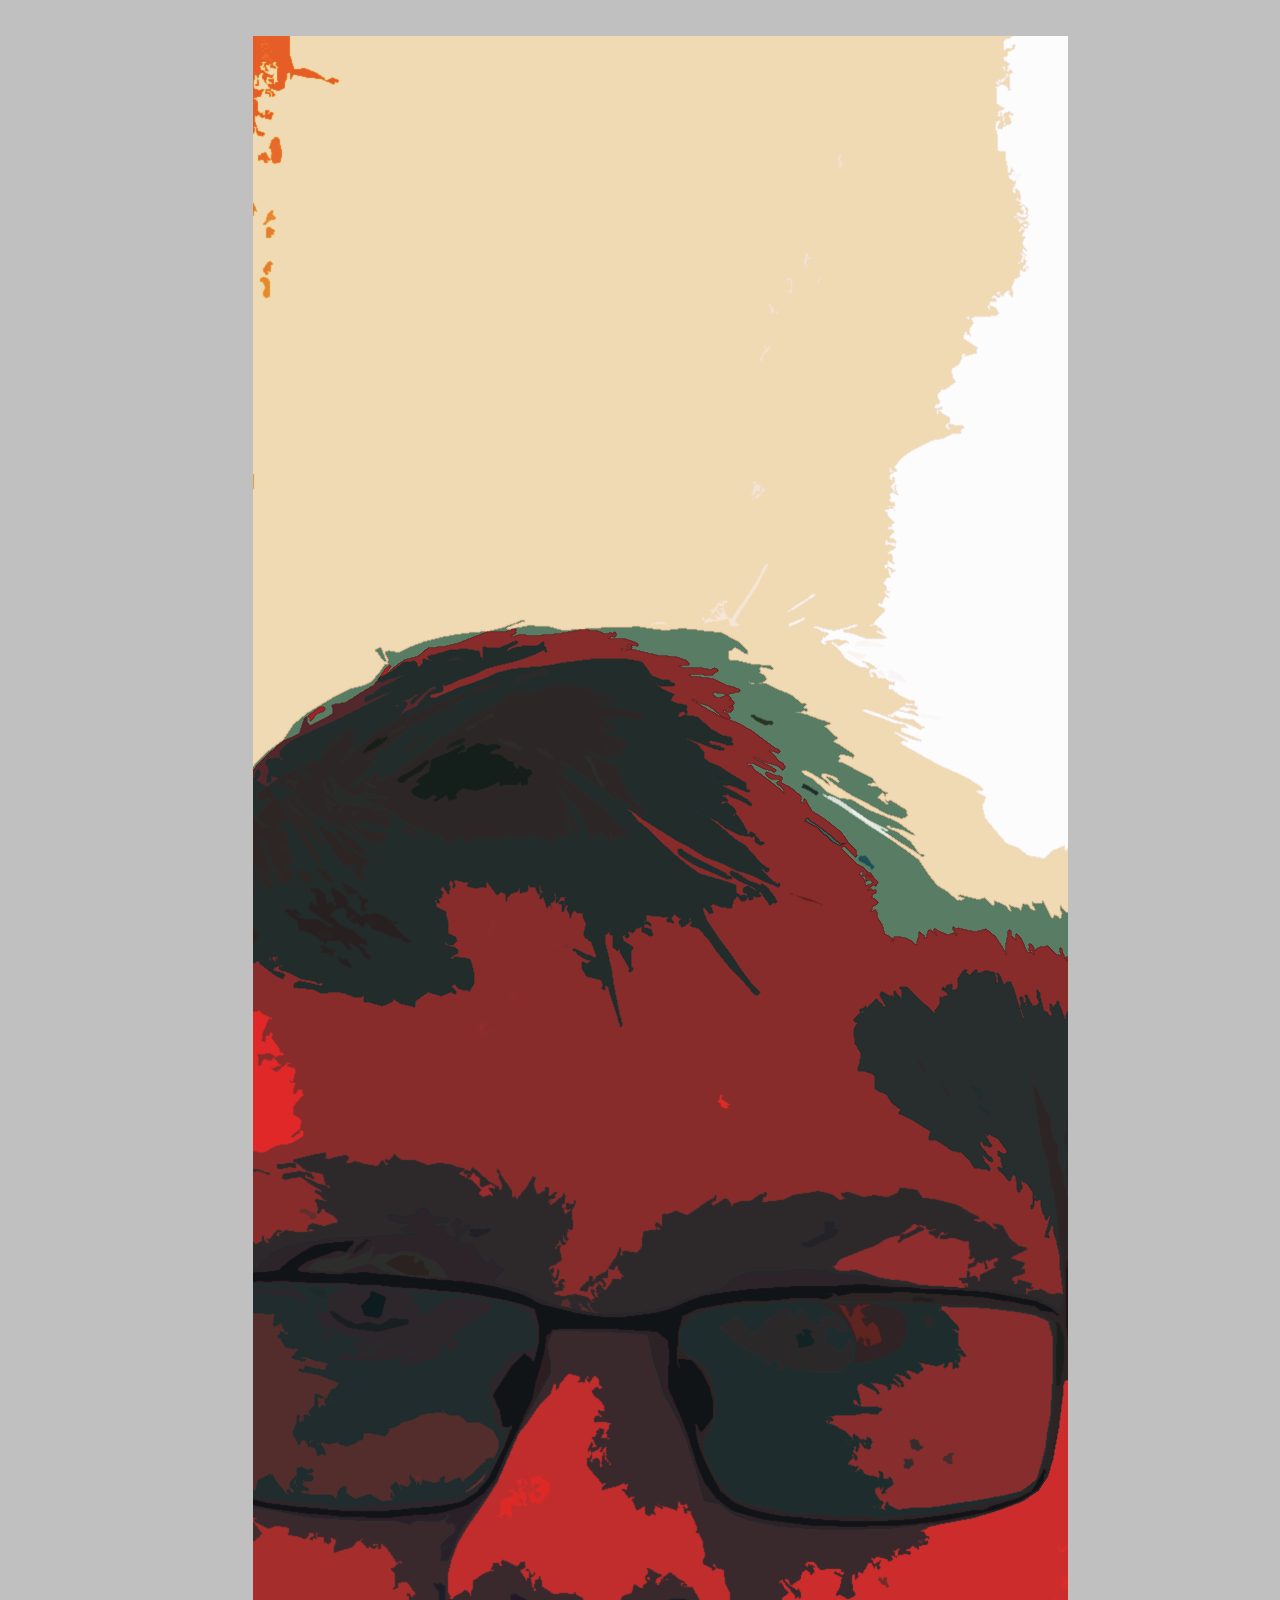
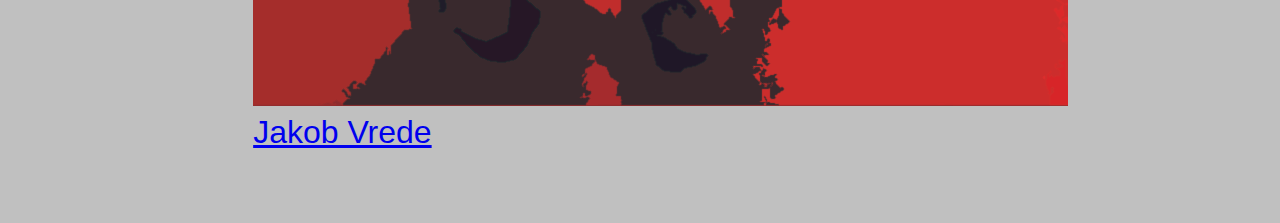
<file: Jakob4.html>
<!DOCTYPE html>
<html lang="en">
<head>
    <meta charset="UTF-8">
    <meta http-equiv="X-UA-Compatible" content="IE=edge">
    <meta name="viewport" content="width=device-width, initial-scale=1.0">
    <title>Konst galleri</title>
    <link rel="stylesheet" href="style.css">
</head>
<body>
    <nav>
        <ul>
            <li>
                <a href=""></a>
            </li>
        </ul>
    </nav>
    <main class="container">
<ul class="image-grid">
   
    </li>
    <li class="image-card">
        <a href="Jakob4 .html">
            <figure>
            <img src="assets/jakob4.png" alt="neutral">
            <figcaption>Jakob Vrede</figcaption>
            </figure>
        </a>

    </li>
</ul>


    </main>
</body>
</html>
</file>
<file: style.css>
body {
    font-size: 1.2rem;
    background-color: rgb(192, 192, 192);
    font-family:'Franklin Gothic Medium', 'Arial Narrow', Arial, sans-serif
    

}
.container {
    width: min(80ch, 100vw - 4rem);
    margin-inline: auto;
}
li {
    display: inline;
  }
ul {
    list-style-type: none;
    margin: 0;
    padding: 0;
    
  }
main {
    margin-top: 4vh;
    margin-bottom: 8vh;
}
.gallery {
    list-style: none;
    padding: 0;
    margin: 0 auto;
    display: grid;
    grid-template-columns: repeat(auto-fit, minmax(30ch, 1fr));
    gap: 0.5rem;
}

.gallery img {
    display: block;
    width: 100%;

    object-fit: cover;
    aspect-ratio: 4/3;
    height: auto;
}

.gallery figure {
    position: relative;
}

.gallery figcaption {
    position: absolute;
    bottom: 0;
    left: 0;
    right: 0;
    padding: 0.5rem;
    background: rgba(0, 0, 0, 0.5);
    color: white;
}   

nav {
    font-size: 3rem;
    color: rgb(255, 255, 255);
    background-color: rgb(255, 0, 0);
}

a {

    font-size: 2rem;
    
}
</file>
